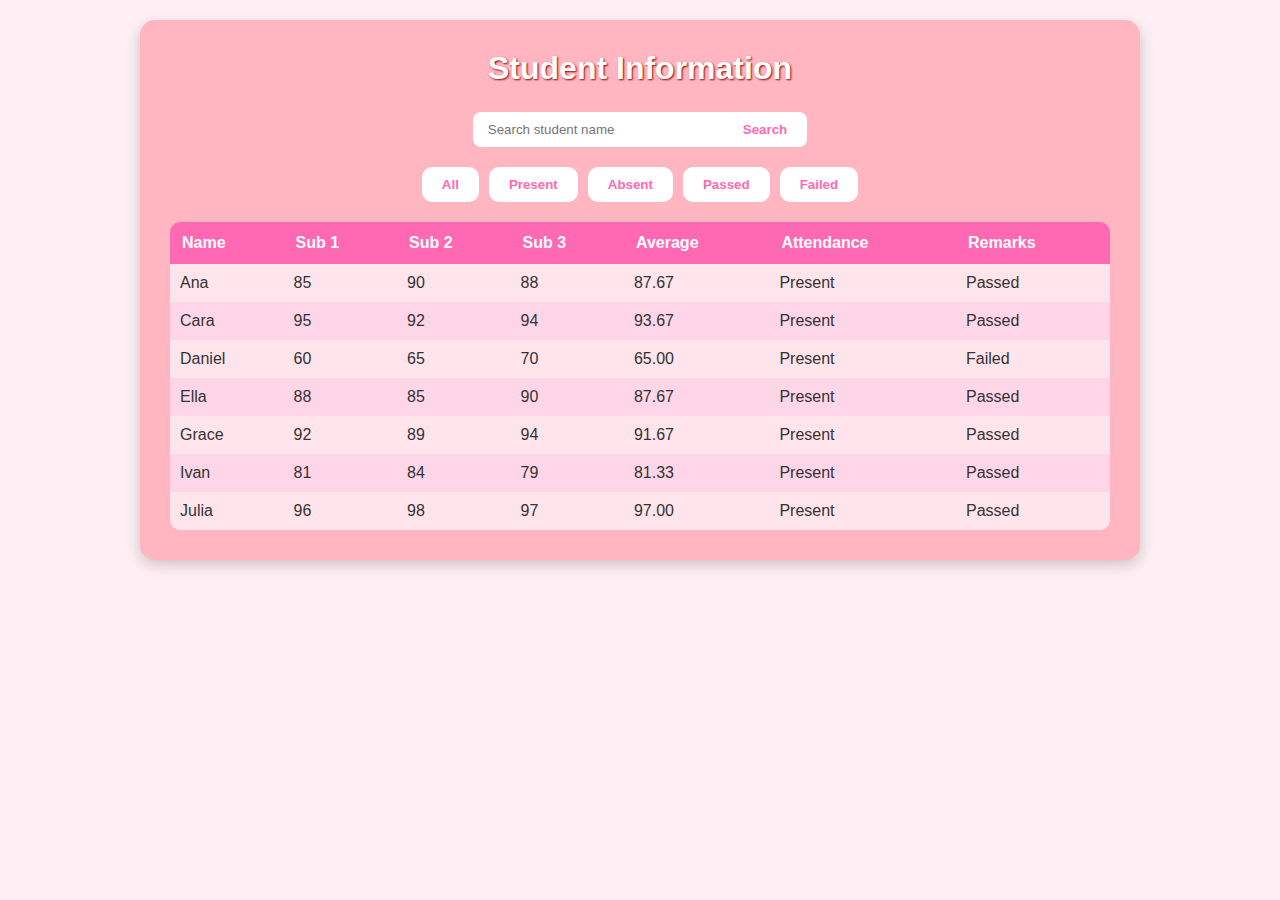
<file: FETCH/index.html>
<!DOCTYPE html>
<html lang="en">
<head>
  <meta charset="UTF-8">
  <title>Student Info</title>
  <link rel="stylesheet" href="./css/stud.css">
</head>
<body>

  <div class="container">
    <h2>Student Information</h2>

    <div class="search-bar">
      <input type="text" id="searchInput" placeholder="Search student name">
      <button onclick="searchStudent()">Search</button>
    </div>

    <div class="btn-group">
      <button onclick="filterStudents('all')">All</button>
      <button onclick="filterStudents('present')">Present</button>
      <button onclick="filterStudents('absent')">Absent</button>
      <button onclick="filterStudents('passed')">Passed</button>
      <button onclick="filterStudents('failed')">Failed</button>
    </div>

    <table>
      <thead>
        <tr>
          <th>Name</th>
          <th>Sub 1</th>
          <th>Sub 2</th>
          <th>Sub 3</th>
          <th>Average</th>
          <th>Attendance</th>
          <th>Remarks</th>
        </tr>
      </thead>
      <tbody id="studentTable"></tbody>
    </table>
  </div>

  <script src="./js/fetch.js"></script>
</body>
</html>
</file>
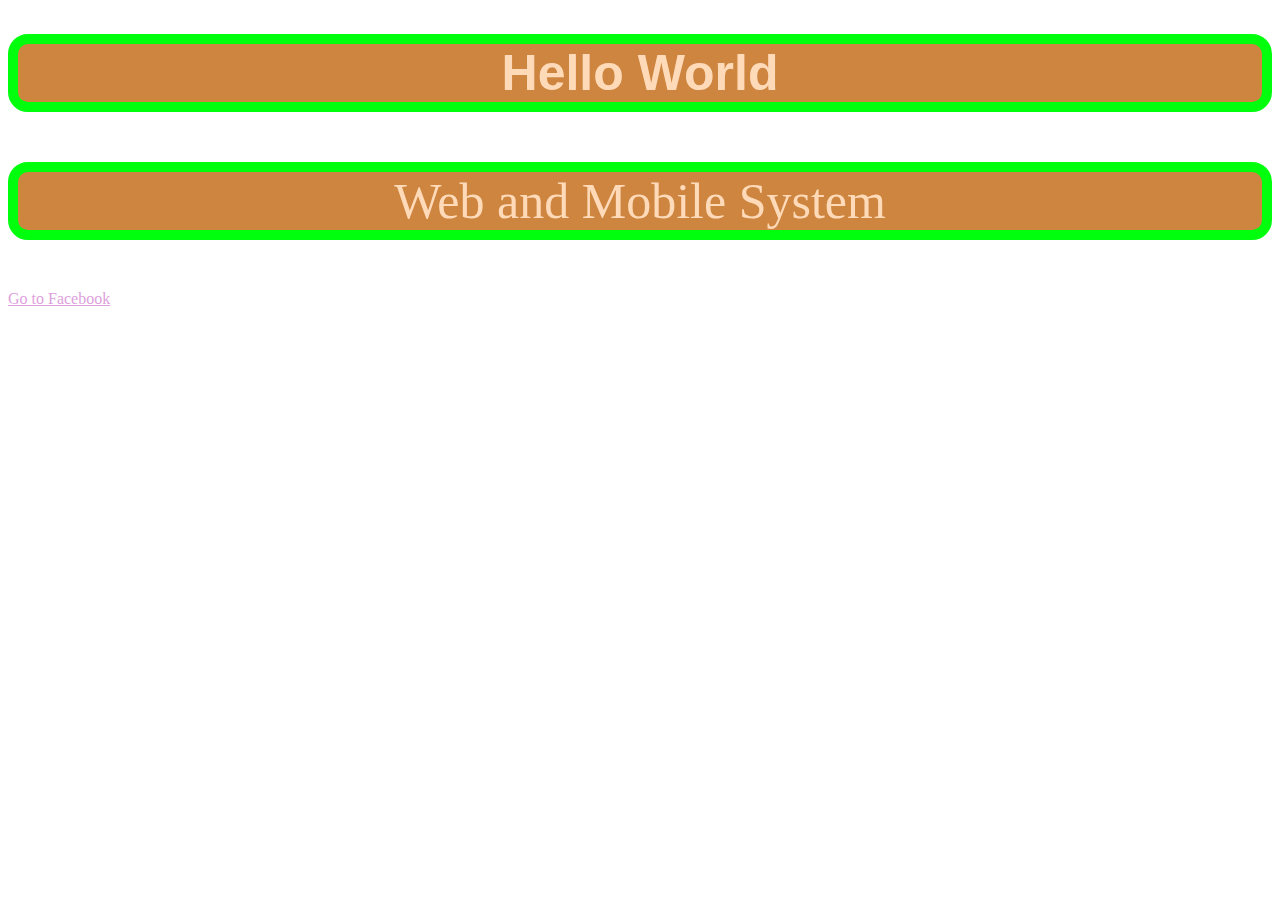
<file: HELLO WORLD/index.html>
<!DOCTYPE html>
<html lang="en">
<head>
    <meta charset="UTF-8">
    <meta name="viewport" content="width= , initial-scale=1.0">
    <link rel="stylesheet" href="./css/style.css">
    <title>Hello World</title>
</head>
<body>
    <h1 class="content header "> Hello World </h1>
    <p class="content">Web and Mobile System</p>
    <a href="#">Go to Facebook</a>
</body>
</html>
</file>
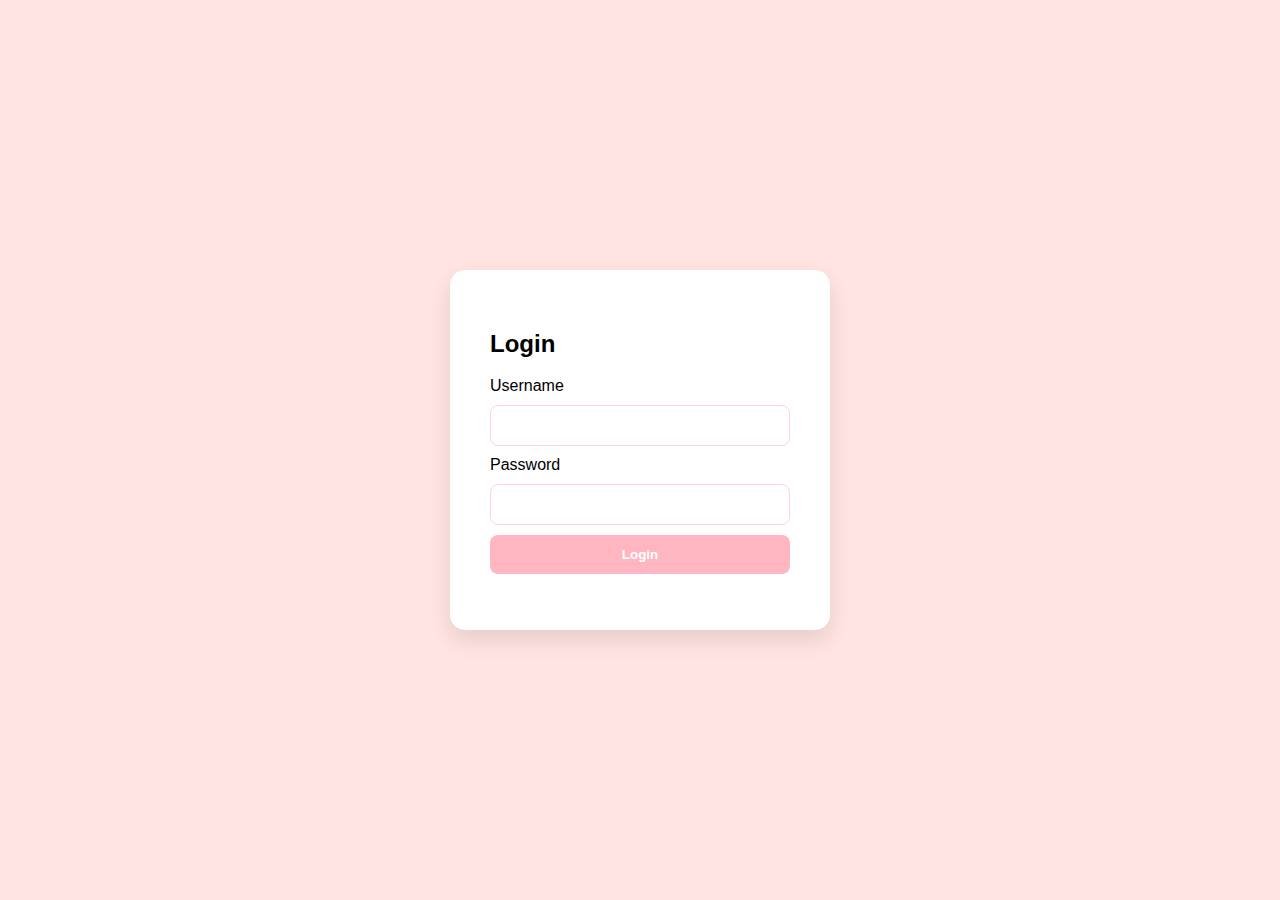
<file: FETCH/login.html>
<!DOCTYPE html>
<html lang="en">
<head>
    <meta charset="UTF-8">
    <meta name="viewport" content="width=device-width, initial-scale=1.0">
    <title>Login</title>
    <link rel="stylesheet" href="./css/login.css">
</head>
<body>
    <div class="login-container">
        <form id="loginForm">
            <h2>Login</h2>

            <label for="username">Username</label>
            <input type="text" id="username" name="username" required>

            <label for="password">Password</label>
            <input type="password" id="password" name="password" required>
            
            <button type="submit">Login</button>

            <!-- Message display -->
            <p id="message"></p>
        </form>
    </div>

    <script src="./js/login.js"></script>
</body>
</html>
</file>
<file: HELLO WORLD/css/style.css>
.header{
    color:aqua;
    text-align: center;
    font-family: Verdana, Geneva, Tahoma, sans-serif;
    font-size: 30;
    background-color: bisque;
}
.content {
    color: peachpuff;
    font-size: 50px;
    background-color: peru;
    text-align: center;
    border: rgb(0, 255, 13) solid;
    border-radius: 20px;
    border-width: 10px;
}
.content:hover {
    color:aqua;
    background-color: palevioletred;
}

a:link {
    color:plum;
}

a:visited {
    color:aqua;
}

a:hover {
    color:burlywood;
}

a:active{
    color: powderblue;
}
</file>
<file: FETCH/css/login.css>
body {
    background-color: #ffe4e1;
    font-family: 'Segoe UI', Tahoma, Geneva, Verdana, sans-serif;
    display: flex;
    justify-content: center;
    align-items: center;
    height: 100vh;
    margin: 0;
}

form {
    background-color: #ffffff;
    padding: 40px;
    border-radius: 15px;
    box-shadow: 0 10px 25px rgba(0,0,0,0.1);
    width: 300px;
}

input {
    width: 100%;
    padding: 12px;
    margin: 10px 0;
    border: 1px solid #ffd1dc;
    border-radius: 8px;
    box-sizing: border-box;
}

button {
    width: 100%;
    padding: 12px;
    background-color: #ffb6c1;
    color: white;
    border: none;
    border-radius: 8px;
    cursor: pointer;
    font-weight: bold;
    transition: background 0.3s;
}

button:hover {
    background-color: #ff99aa;

}
</file>
<file: FETCH/css/stud.css>
/* Reset default styles */
* {
  box-sizing: border-box;
  margin: 0;
  padding: 0;
  font-family: Arial, Helvetica, sans-serif;
}

/* Body background */
body {
  background-color: #fff0f5; /* very light pink */
  display: flex;
  justify-content: center;
  align-items: flex-start;
  min-height: 100vh;
  padding: 20px;
}

/* Container */
.container {
  background-color: #ffb6c1; /* main pink color */
  padding: 30px;
  border-radius: 15px;
  box-shadow: 0 5px 15px rgba(0,0,0,0.2);
  width: 100%;
  max-width: 1000px;
}

/* Heading */
.container h2 {
  text-align: center;
  margin-bottom: 25px;
  color: white;
  font-size: 2em;
  text-shadow: 1px 1px 2px #900;
}

/* Search bar */
.search-bar {
  display: flex;
  justify-content: center;
  margin-bottom: 20px;
}

.search-bar input {
  padding: 10px 15px;
  border: none;
  border-radius: 8px 0 0 8px;
  outline: none;
  width: 250px;
}

.search-bar button {
  padding: 10px 20px;
  border: none;
  border-radius: 0 8px 8px 0;
  background-color: #fff;
  color: #ff69b4;
  font-weight: bold;
  cursor: pointer;
  transition: 0.3s;
}

.search-bar button:hover {
  background-color: #ff69b4;
  color: white;
}

/* Button group */
.btn-group {
  display: flex;
  justify-content: center;
  flex-wrap: wrap;
  gap: 10px;
  margin-bottom: 20px;
}

.btn-group button {
  padding: 10px 20px;
  border: none;
  border-radius: 10px;
  background-color: white;
  color: #ff69b4;
  font-weight: bold;
  cursor: pointer;
  transition: 0.3s;
}

.btn-group button:hover {
  background-color: #ff69b4;
  color: white;
}

/* Table styles */
table {
  width: 100%;
  border-collapse: collapse;
  border-radius: 10px;
  overflow: hidden;
}

thead {
  background-color: #ff69b4;
  color: white;
}

thead th {
  padding: 12px;
  text-align: left;
}

tbody tr {
  background-color: #ffe4ec;
  transition: 0.2s;
}

tbody tr:nth-child(even) {
  background-color: #ffd6e8;
}

tbody tr:hover {
  background-color: #ffb3d1;
}

tbody td {
  padding: 10px;
  text-align: left;
  color: #333;
}
</file>
